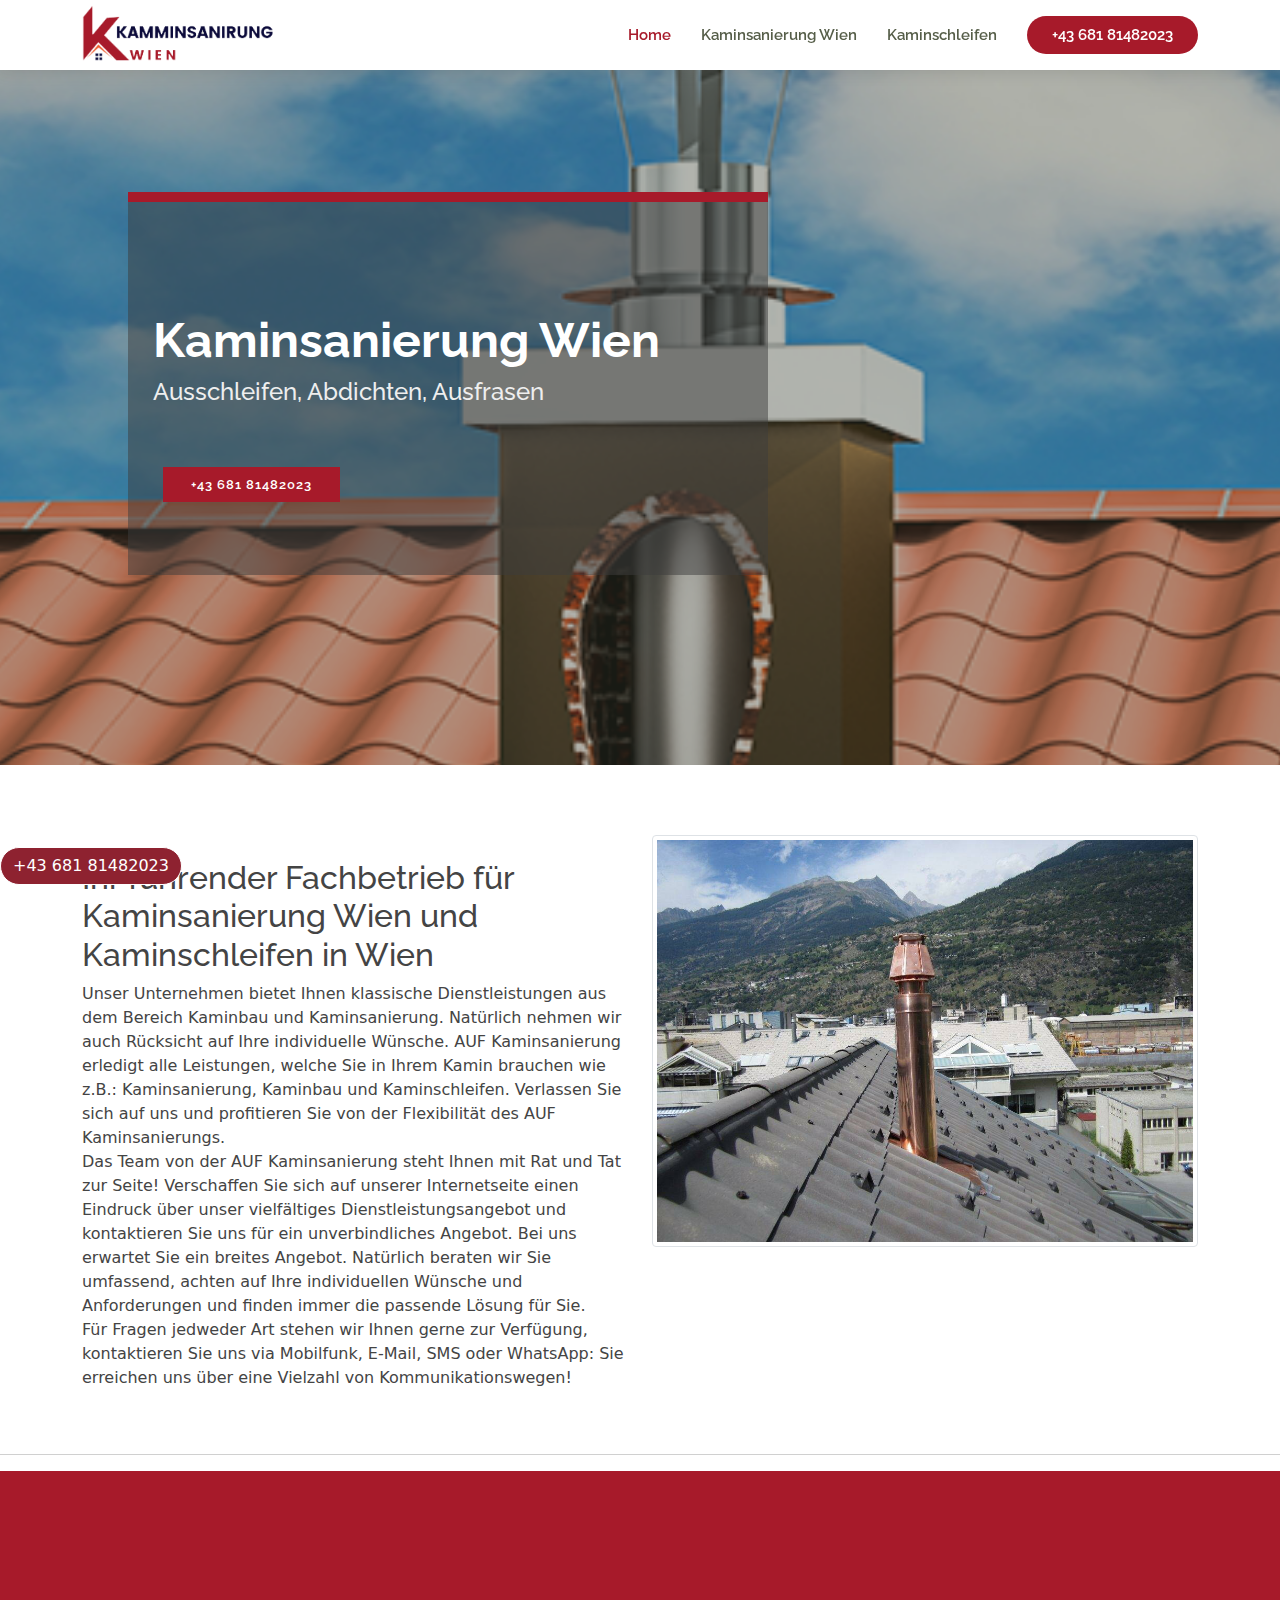
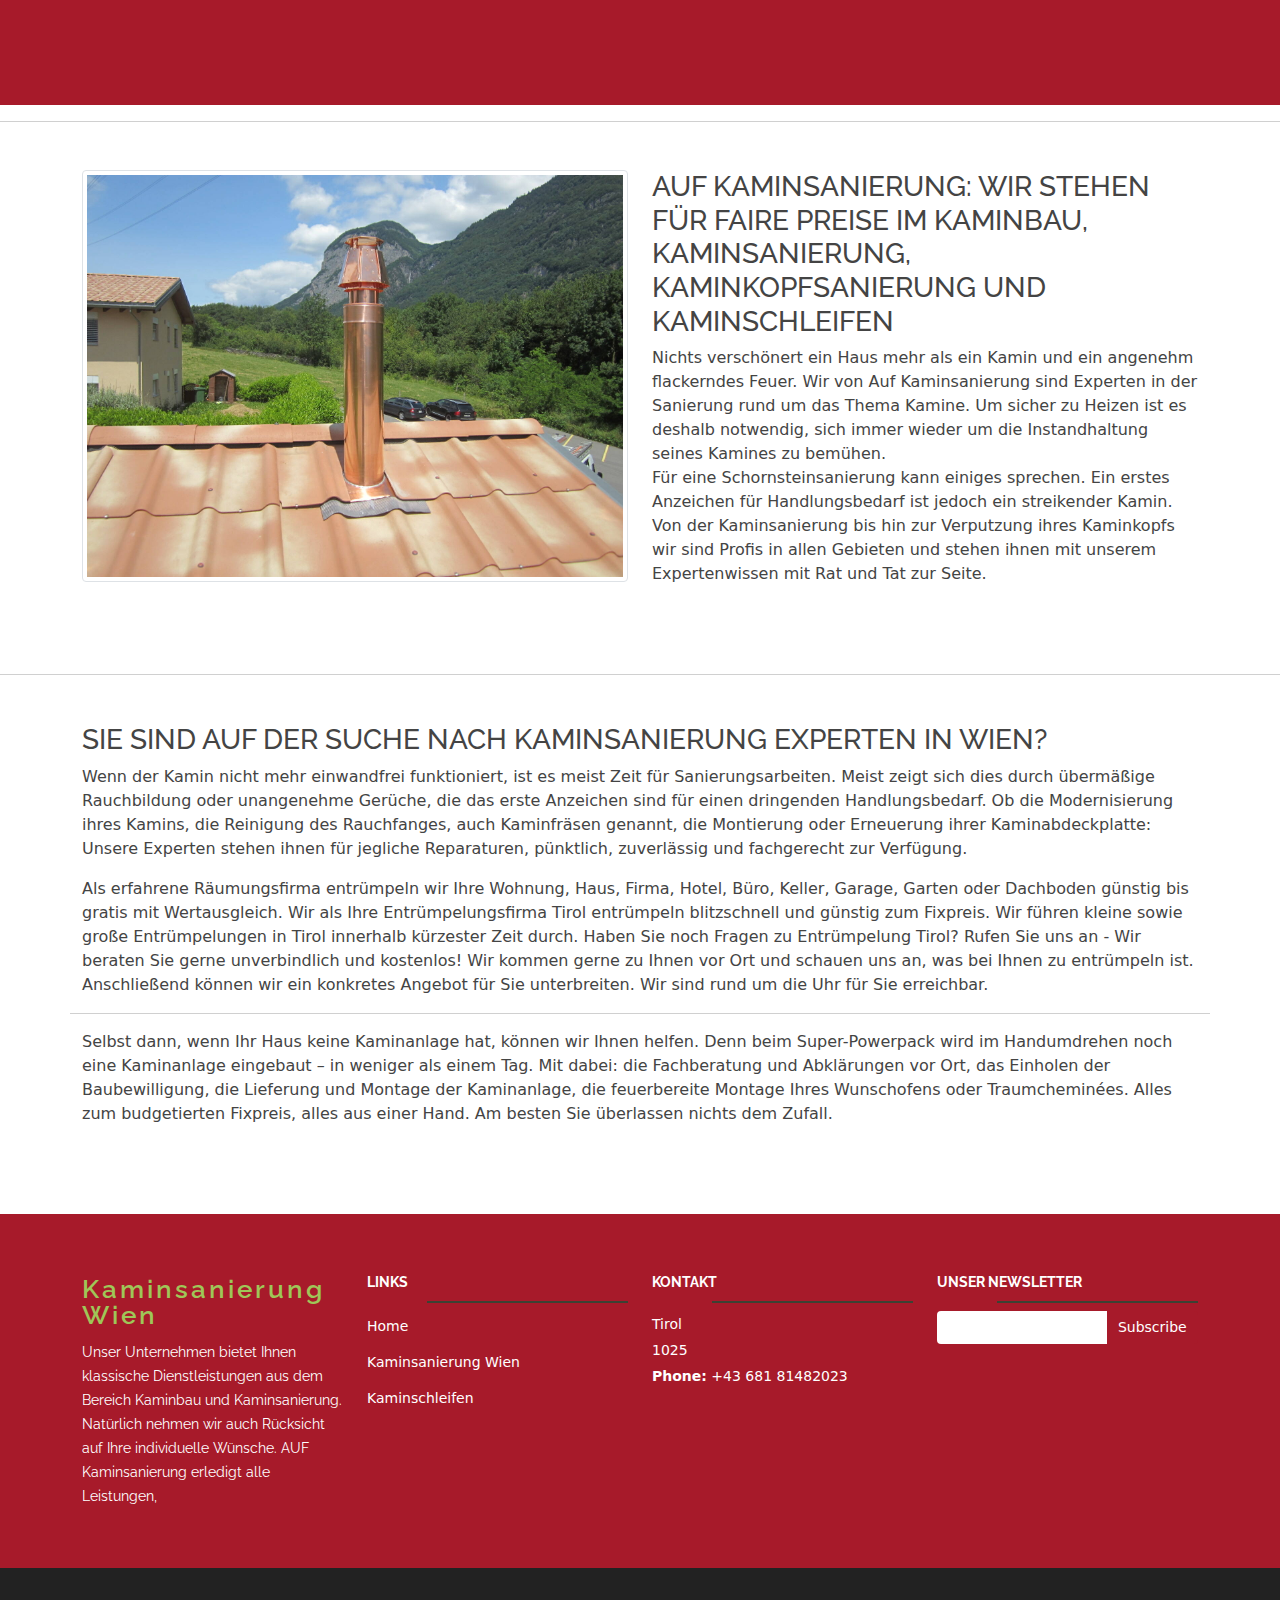
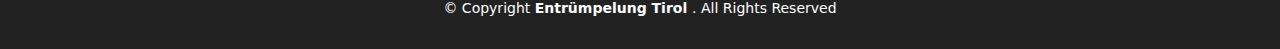
<file: index.html>
<!DOCTYPE html>
<html lang="en">

<head>
  <meta charset="utf-8">
  <meta content="width=device-width, initial-scale=1.0" name="viewport">

  <title>Kaminsanierung Wien</title>
  <meta name="description" content="Bei der Errichtung oder dem Erwerb von Immobilien sind Sie mit Agenda Bau bestens beraten:">

  <meta content="" name="description">
  <meta content="" name="keywords">

  <!-- Favicons -->
  <link href="assets/img/favicon.png" rel="icon">
  <link href="assets/img/apple-touch-icon.png" rel="apple-touch-icon">

  <!-- Google Fonts -->
  <link href="https://fonts.googleapis.com/css?family=Open+Sans:300,300i,400,400i,600,600i,700,700i|Raleway:300,300i,400,400i,500,500i,600,600i,700,700i|Poppins:300,300i,400,400i,500,500i,600,600i,700,700i" rel="stylesheet">

  <link href="assets/vendor/aos/aos.css" rel="stylesheet">
  <link href="assets/vendor/bootstrap/css/bootstrap.min.css" rel="stylesheet">
  <link href="assets/vendor/bootstrap-icons/bootstrap-icons.css" rel="stylesheet">
  <link href="assets/vendor/boxicons/css/boxicons.min.css" rel="stylesheet">
  <link href="assets/vendor/glightbox/css/glightbox.min.css" rel="stylesheet">
  <link href="assets/vendor/swiper/swiper-bundle.min.css" rel="stylesheet">

  <link href="assets/css/style.css" rel="stylesheet">
</head>
<body>

  <!-- ======= Header ======= -->
  <header id="header" class="fixed-top d-flex align-items-center">
    <div class="container d-flex align-items-center justify-content-between">

      <div class="logo">

        <a href="index.html"><img src="assets/img/logo.png" alt="" class="img-fluid"></a>
      </div>

      <nav id="navbar" class="navbar">
        <ul>
          <li><a class="active" href="index.html">Home</a></li>
          <li><a href="Kaminsanierung.html">Kaminsanierung Wien</a></li>
          <li><a href="Kaminschleifen.html">Kaminschleifen</a></li>
    
          <li> <a href="tel:+4368181482023" class="getstarted scrollto">+43 681 81482023</a></li>
         

        </ul>
        <i class="bi bi-list mobile-nav-toggle"></i>
      </nav><!-- .navbar -->

    </div>
  </header><!-- End Header -->

  <!-- ======= Hero Section ======= -->
  <section id="hero">
    <div class="hero-container">
      <h1 class="mt-5">Kaminsanierung Wien</h1>
      <h2>
        Ausschleifen, Abdichten, Ausfrasen
      </h2>
      <a href="tel:+4368181482023" class="btn-get-started scrollto">+43 681 81482023</a>
    </div>
  </section><!-- End Hero -->

  <main id="main">
    <div class="container my-5">
      <div class="row">
        <div class="col-lg-6 col-sm-12">
          <h2 class=" mt-4">
            Ihr führender Fachbetrieb für Kaminsanierung Wien und Kaminschleifen in Wien
          </h2>
          <p>
            Unser Unternehmen bietet Ihnen klassische Dienstleistungen aus dem Bereich Kaminbau und Kaminsanierung. Natürlich nehmen wir auch Rücksicht auf Ihre individuelle Wünsche. AUF Kaminsanierung erledigt alle Leistungen, welche Sie in Ihrem Kamin brauchen wie z.B.: Kaminsanierung, Kaminbau und Kaminschleifen. Verlassen Sie sich auf uns und profitieren Sie von der Flexibilität des AUF Kaminsanierungs.
             <br>
            Das Team von der AUF Kaminsanierung steht Ihnen mit Rat und Tat zur Seite! Verschaffen Sie sich auf unserer Internetseite einen Eindruck über unser vielfältiges Dienstleistungsangebot und kontaktieren Sie uns für ein unverbindliches Angebot. Bei uns erwartet Sie ein breites Angebot. Natürlich beraten wir Sie umfassend, achten auf Ihre individuellen Wünsche und Anforderungen und finden immer die passende Lösung für Sie.
            <br>
            Für Fragen jedweder Art stehen wir Ihnen gerne zur Verfügung, kontaktieren Sie uns via Mobilfunk, E-Mail, SMS oder WhatsApp: Sie erreichen uns über eine Vielzahl von Kommunikationswegen!
          </p>
        </div>
        <div class="col-lg-6 col-sm-12">
          <img class="img-thumbnail" src="./assets/img/kamin_ueber_dach__147_-2560-1.33.jpg" alt="">
        </div>
      </div>
    </div>
    <hr>
        
    <!-- ======= Cta Section ======= -->
    <section id="cta" class="cta">
      <div class="container" data-aos="fade-in">

        <div class="text-center">
          <h3>KONTAKT</h3>
          <p>
            NEHMEN SIE MIT UNS KONTAKT AUF!
          </p>
          <a class="cta-btn" href="tel:+4368181482023">Jetzt anrufen</a>
        </div>

      </div>
    </section><!-- End Cta Section -->
    <hr>
    <div class="container my-5">
      <div class="row">
        <div class="col-lg-6 col-sm-12">
          <img class="img-thumbnail" src="./assets/img/kamin_ueber_dach__182_-2560-1.33.jpg" alt="">
        </div>
        <div class="col-lg-6 col-sm-12">
       <h3>
        AUF KAMINSANIERUNG: WIR STEHEN FÜR FAIRE PREISE IM KAMINBAU, KAMINSANIERUNG, KAMINKOPFSANIERUNG UND KAMINSCHLEIFEN
       </h3>
          <p>
            Nichts verschönert ein Haus mehr als ein Kamin und ein angenehm flackerndes Feuer. Wir von Auf Kaminsanierung sind Experten in der Sanierung rund um das Thema Kamine. Um sicher zu Heizen ist es deshalb notwendig, sich immer wieder um die Instandhaltung seines Kamines zu bemühen.
               <br>
            Für eine Schornsteinsanierung kann einiges sprechen. Ein erstes Anzeichen für Handlungsbedarf ist jedoch ein streikender Kamin. Von der Kaminsanierung bis hin zur Verputzung ihres Kaminkopfs wir sind Profis in allen Gebieten und stehen ihnen mit unserem Expertenwissen mit Rat und Tat zur Seite.
          </p>
          <br>
        </div>
      
      </div>
    </div>
    <hr>
   <div class="container mt-5">
     <div class="row">
       <div class="col">
           <h3>
            SIE SIND AUF DER SUCHE NACH KAMINSANIERUNG EXPERTEN IN WIEN?
           </h3>
           <p>
            Wenn der Kamin nicht mehr einwandfrei funktioniert, ist es meist Zeit für Sanierungsarbeiten. Meist zeigt sich dies durch übermäßige Rauchbildung oder unangenehme Gerüche, die das erste Anzeichen sind für einen dringenden Handlungsbedarf. Ob die Modernisierung ihres Kamins, die Reinigung des Rauchfanges, auch Kaminfräsen genannt, die Montierung oder Erneuerung ihrer Kaminabdeckplatte: Unsere Experten stehen ihnen für jegliche Reparaturen, pünktlich, zuverlässig und fachgerecht zur Verfügung.
           </p>
           <p>
            Als erfahrene Räumungsfirma entrümpeln wir Ihre Wohnung, Haus, Firma, Hotel, Büro, Keller, Garage, Garten oder Dachboden günstig bis gratis mit Wertausgleich. Wir als Ihre Entrümpelungsfirma Tirol entrümpeln blitzschnell und günstig zum Fixpreis. Wir führen kleine sowie große Entrümpelungen in Tirol innerhalb kürzester Zeit durch. Haben Sie noch Fragen zu Entrümpelung Tirol? Rufen Sie uns an - Wir beraten Sie gerne unverbindlich und kostenlos! Wir kommen gerne zu Ihnen vor Ort und schauen uns an, was bei Ihnen zu entrümpeln ist. Anschließend können wir ein konkretes Angebot für Sie unterbreiten. Wir sind rund um die Uhr für Sie erreichbar.
           </p>
       </div>
       <hr>
     <div class="row">
       <div class="col">
           <p>
            Selbst dann, wenn Ihr Haus keine Kaminanlage hat, können wir Ihnen helfen. Denn beim Super-Powerpack wird im Handumdrehen noch eine Kaminanlage eingebaut – in weniger als einem Tag. Mit dabei: die Fachberatung und Abklärungen vor Ort, das Einholen der Baubewilligung, die Lieferung und Montage der Kaminanlage, die feuerbereite Montage Ihres Wunschofens oder Traumcheminées. Alles zum budgetierten Fixpreis, alles aus einer Hand. Am besten Sie überlassen nichts dem Zufall.
           </p>
          <br>
          <br>
          <br>

       </div>
     </div>
   </div>




  </main><!-- End #main -->

  <a class="btn btn-call" href="tel:+4368181482023">+43 681 81482023</a>
  <!-- ======= Footer ======= -->
  <footer id="footer">
    <div class="footer-top">
      <div class="container">
        <div class="row">

          <div class="col-lg-3 col-md-6 footer-info">
            <h3>Kaminsanierung Wien</h3>
            <p>Unser Unternehmen bietet Ihnen klassische Dienstleistungen aus dem Bereich Kaminbau und Kaminsanierung. Natürlich nehmen wir auch Rücksicht auf Ihre individuelle Wünsche. AUF Kaminsanierung erledigt alle Leistungen,</p>
          </div>

          <div class="col-lg-3 col-md-6 footer-links">
            <h4>Links</h4>
            <ul>
              <li><a class="active" href="index.html">Home</a></li>
              <li><a href="Kaminsanierung.html">Kaminsanierung Wien</a></li>
              <li><a href="Kaminschleifen.html">Kaminschleifen</a></li>
            </ul>
          </div>

          <div class="col-lg-3 col-md-6 footer-contact">
            <h4>Kontakt</h4>
            <p>
              Tirol <br>
              1025<br>
              <strong>Phone:</strong> +43 681 81482023<br>
            </p>
          </div>

          <div class="col-lg-3 col-md-6 footer-newsletter">
            <h4>Unser Newsletter</h4>
            <form action="" method="post">
              <input type="email" name="email"><input type="submit" value="Subscribe">
            </form>
          </div>

        </div>
      </div>
    </div>

    <div class="container">
      <div class="copyright">
        &copy; Copyright <strong><span>Entrümpelung Tirol

        </span></strong>. All Rights Reserved
      </div>
    </div>
  </footer><!-- End Footer -->

  <a href="#" class="back-to-top d-flex align-items-center justify-content-center"><i class="bi bi-arrow-up-short"></i></a>

  <!-- Vendor JS Files -->
  <script src="assets/vendor/purecounter/purecounter.js"></script>
  <script src="assets/vendor/aos/aos.js"></script>
  <script src="assets/vendor/bootstrap/js/bootstrap.bundle.min.js"></script>
  <script src="assets/vendor/glightbox/js/glightbox.min.js"></script>
  <script src="assets/vendor/isotope-layout/isotope.pkgd.min.js"></script>
  <script src="assets/vendor/swiper/swiper-bundle.min.js"></script>
  <script src="assets/vendor/waypoints/noframework.waypoints.js"></script>
  <script src="assets/vendor/php-email-form/validate.js"></script>

  <!-- Template Main JS File -->
  <script src="assets/js/main.js"></script>

</body>

</html>
</file>
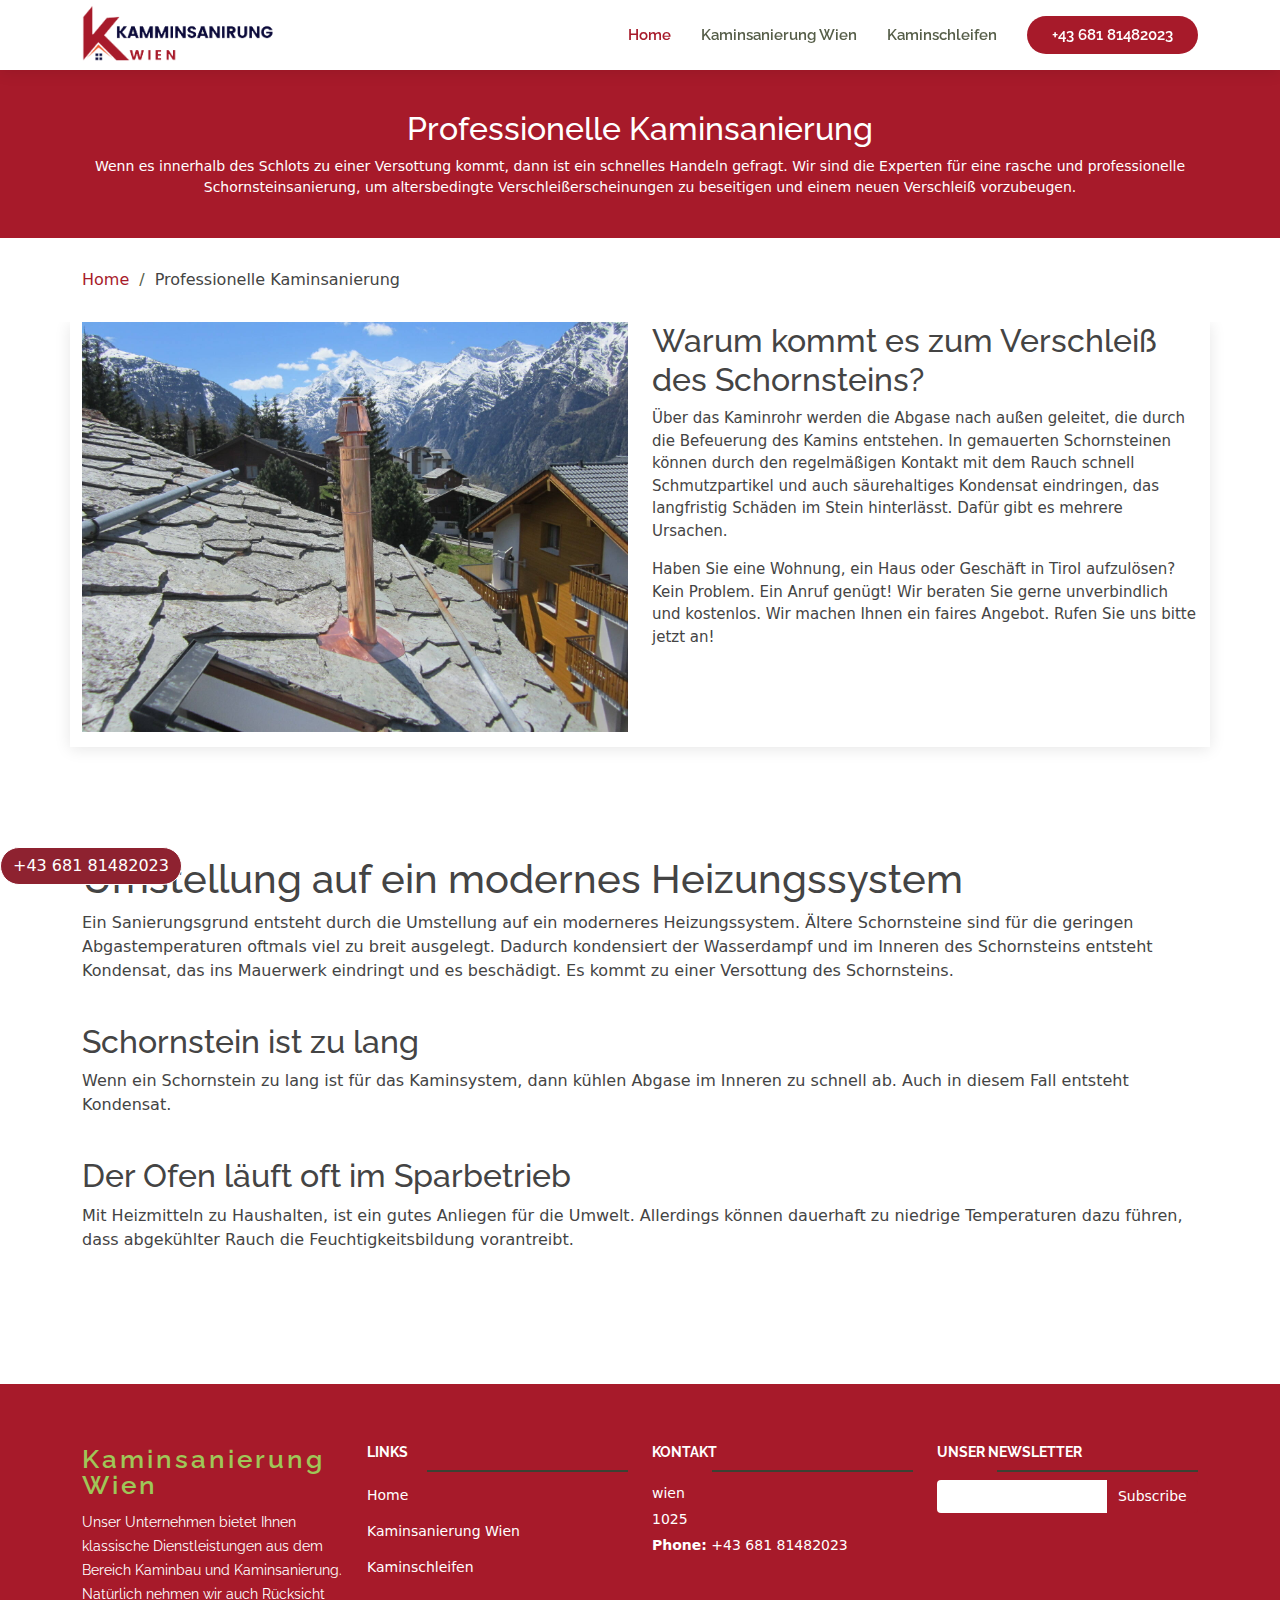
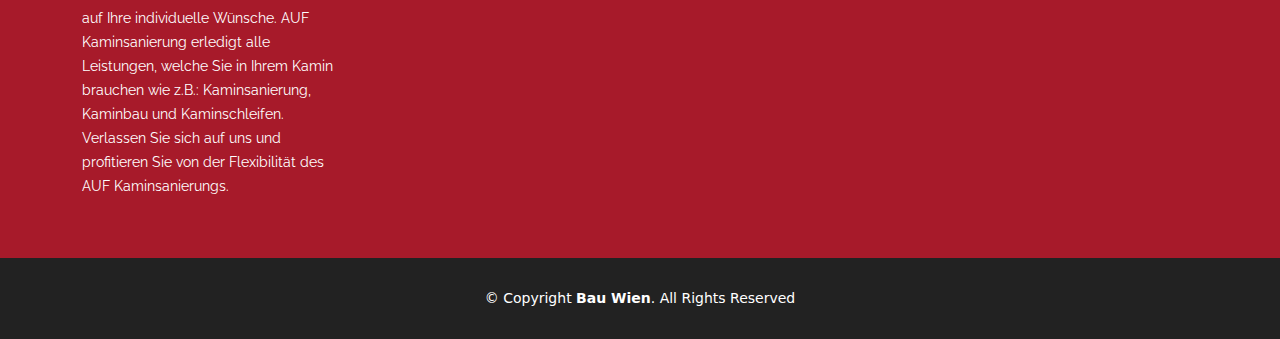
<file: Kaminsanierung.html>
<!DOCTYPE html>
<html lang="en">

<head>
  <meta charset="utf-8">
  <meta content="width=device-width, initial-scale=1.0" name="viewport">

  <title>Professionelle Kaminsanierung  </title>
  <meta content="Unser Unternehmen bietet Ihnen klassische Dienstleistungen aus dem Bereich Kaminbau und Kaminsanierung. Natürlich nehmen wir auch Rücksicht auf Ihre individuelle Wünsche. AUF Kaminsanierung erledigt alle Leistungen, welche Sie in Ihrem Kamin" name="description">
  <meta content="" name="keywords">

  <!-- Favicons -->
  <link href="assets/img/favicon.png" rel="icon">
  <link href="assets/img/apple-touch-icon.png" rel="apple-touch-icon">

  <!-- Google Fonts -->
  <link href="https://fonts.googleapis.com/css?family=Open+Sans:300,300i,400,400i,600,600i,700,700i|Raleway:300,300i,400,400i,500,500i,600,600i,700,700i|Poppins:300,300i,400,400i,500,500i,600,600i,700,700i" rel="stylesheet">

  <!-- Vendor CSS Files -->
  <link href="assets/vendor/aos/aos.css" rel="stylesheet">
  <link href="assets/vendor/bootstrap/css/bootstrap.min.css" rel="stylesheet">
  <link href="assets/vendor/bootstrap-icons/bootstrap-icons.css" rel="stylesheet">
  <link href="assets/vendor/boxicons/css/boxicons.min.css" rel="stylesheet">
  <link href="assets/vendor/glightbox/css/glightbox.min.css" rel="stylesheet">
  <link href="assets/vendor/swiper/swiper-bundle.min.css" rel="stylesheet">

  <!-- Template Main CSS File -->
  <link href="assets/css/style.css" rel="stylesheet">

</head>

<body>

  <!-- ======= Header ======= -->
  <header id="header" class="fixed-top d-flex align-items-center">
    <div class="container d-flex align-items-center justify-content-between">

      <div class="logo">

        <a href="index.html"><img src="assets/img/logo.png" alt="" class="img-fluid"></a>
      </div>

      <nav id="navbar" class="navbar">
        <ul>
          <li><a class="active" href="index.html">Home</a></li>
          <li><a href="Kaminsanierung.html">Kaminsanierung Wien</a></li>
          <li><a href="Kaminschleifen.html">Kaminschleifen</a></li>
    
          <li> <a href="tel:+4368181482023" class="getstarted scrollto">+43 681 81482023</a></li>
         

        </ul>
        <i class="bi bi-list mobile-nav-toggle"></i>
      </nav><!-- .navbar -->

    </div>
  </header><!-- End Header -->

  <main id="main">

    <!-- ======= Breadcrumbs ======= -->
    <section id="breadcrumbs" class="breadcrumbs">
      <div class="breadcrumb-hero">
        <div class="container">
          <div class="breadcrumb-hero">
            <h2>Professionelle Kaminsanierung</h2>
            <p>
              Wenn es innerhalb des Schlots zu einer Versottung kommt, dann ist ein schnelles Handeln gefragt. Wir sind die Experten für eine rasche und professionelle Schornsteinsanierung, um altersbedingte Verschleißerscheinungen zu beseitigen und einem neuen Verschleiß vorzubeugen.
            </p>
          </div>
        </div>
      </div>
      <div class="container">
        <ol>
          <li><a href="index.html">Home</a></li>
          <li>Professionelle Kaminsanierung</li>
        </ol>
      </div>
    </section><!-- End Breadcrumbs -->

    <!-- ======= About Section ======= -->
    <section id="about" class="about">
     <div class="container">

        <div class="row">

          <div class="col-lg-6 video-box align-self-baseline position-relative">
            <img src="assets/img/kamin_ueber_dach__184_-2560-1.33.jpg" class="img-fluid" alt="">
            <!-- <a href="https://www.youtube.com/watch?v=jDDaplaOz7Q" class="glightbox play-btn mb-4"></a> -->
          </div>

          <div class="col-lg-6 pt-3 pt-lg-0 content">
            <h2>
              Warum kommt es zum Verschleiß des Schornsteins?
            </h2>
            <p>
              Über das Kaminrohr werden die Abgase nach außen geleitet, die durch die Befeuerung des Kamins entstehen. In gemauerten Schornsteinen können durch den regelmäßigen Kontakt mit dem Rauch schnell Schmutzpartikel und auch säurehaltiges Kondensat eindringen, das langfristig Schäden im Stein hinterlässt. Dafür gibt es mehrere Ursachen.

            </p>
            <p>
              Haben Sie eine Wohnung, ein Haus oder Geschäft in Tirol aufzulösen? Kein Problem. Ein Anruf genügt! Wir beraten Sie gerne unverbindlich und kostenlos. Wir machen Ihnen ein faires Angebot. Rufen Sie uns bitte jetzt an!
            </p>
          </div>

        </div>

      </div>
    </section><!-- End About Section -->

    <!-- ======= Work Process Section ======= -->
    <section id="work-process" class="work-process">
      <div class="container">

        <div class="row content">
          <div class="col-md-12 pt-4" >
            <br>
            <h1>
              Umstellung auf ein modernes Heizungssystem
            </h1>
            <p class="">
              Ein Sanierungsgrund entsteht durch die Umstellung auf ein moderneres Heizungssystem. Ältere Schornsteine sind für die geringen Abgastemperaturen oftmals viel zu breit ausgelegt. Dadurch kondensiert der Wasserdampf und im Inneren des Schornsteins entsteht Kondensat, das ins Mauerwerk eindringt und es beschädigt. Es kommt zu einer Versottung des Schornsteins.
            </p>
            <br>

            <h2>Schornstein ist zu lang</h2>
            <p>
              Wenn ein Schornstein zu lang ist für das Kaminsystem, dann kühlen Abgase im Inneren zu schnell ab. Auch in diesem Fall entsteht Kondensat.

            </p>
            <br>
            <h2>
              Der Ofen läuft oft im Sparbetrieb

            </h2>
            <p>
              Mit Heizmitteln zu Haushalten, ist ein gutes Anliegen für die Umwelt. Allerdings können dauerhaft zu niedrige Temperaturen dazu führen, dass abgekühlter Rauch die Feuchtigkeitsbildung vorantreibt.
            </p>
          </div>
        </div>
<br>
<br>
<br>

      </div>
    </section><!-- End Work Process Section -->

  </main><!-- End #main -->

  <!-- ======= Footer ======= -->
  <footer id="footer">
    <div class="footer-top">
      <div class="container">
        <div class="row">

          <div class="col-lg-3 col-md-6 footer-info">
            <h3>Kaminsanierung Wien</h3>
            <p>Unser Unternehmen bietet Ihnen klassische Dienstleistungen aus dem Bereich Kaminbau und Kaminsanierung. Natürlich nehmen wir auch Rücksicht auf Ihre individuelle Wünsche. AUF Kaminsanierung erledigt alle Leistungen, welche Sie in Ihrem Kamin brauchen wie z.B.: Kaminsanierung, Kaminbau und Kaminschleifen. Verlassen Sie sich auf uns und profitieren Sie von der Flexibilität des AUF Kaminsanierungs.</p>
          </div>

          <div class="col-lg-3 col-md-6 footer-links">
            <h4>Links</h4>
            <ul>
              <li><a class="active" href="index.html">Home</a></li>
              <li><a href="Kaminsanierung.html">Kaminsanierung Wien</a></li>
              <li><a href="Kaminschleifen.html">Kaminschleifen</a></li>
            </ul>
          </div>

          <div class="col-lg-3 col-md-6 footer-contact">
            <h4>Kontakt</h4>
            <p>
              wien <br>
              1025<br>
              <strong>Phone:</strong> +43 681 81482023<br>
            </p>
          </div>

          <div class="col-lg-3 col-md-6 footer-newsletter">
            <h4>Unser Newsletter</h4>
            <form action="" method="post">
              <input type="email" name="email"><input type="submit" value="Subscribe">
            </form>
          </div>

        </div>
      </div>
    </div>
    <a class="btn btn-call" href="tel:+4368181482023">+43 681 81482023</a>

    <div class="container">
      <div class="copyright">
        &copy; Copyright <strong><span>Bau Wien</span></strong>. All Rights Reserved
      </div>
    </div>
  </footer><!-- End Footer -->

  <a href="#" class="back-to-top d-flex align-items-center justify-content-center"><i class="bi bi-arrow-up-short"></i></a>

  <!-- Vendor JS Files -->
  <script src="assets/vendor/purecounter/purecounter.js"></script>
  <script src="assets/vendor/aos/aos.js"></script>
  <script src="assets/vendor/bootstrap/js/bootstrap.bundle.min.js"></script>
  <script src="assets/vendor/glightbox/js/glightbox.min.js"></script>
  <script src="assets/vendor/isotope-layout/isotope.pkgd.min.js"></script>
  <script src="assets/vendor/swiper/swiper-bundle.min.js"></script>
  <script src="assets/vendor/waypoints/noframework.waypoints.js"></script>
  <script src="assets/vendor/php-email-form/validate.js"></script>

  <!-- Template Main JS File -->
  <script src="assets/js/main.js"></script>

</body>

</html>
</file>
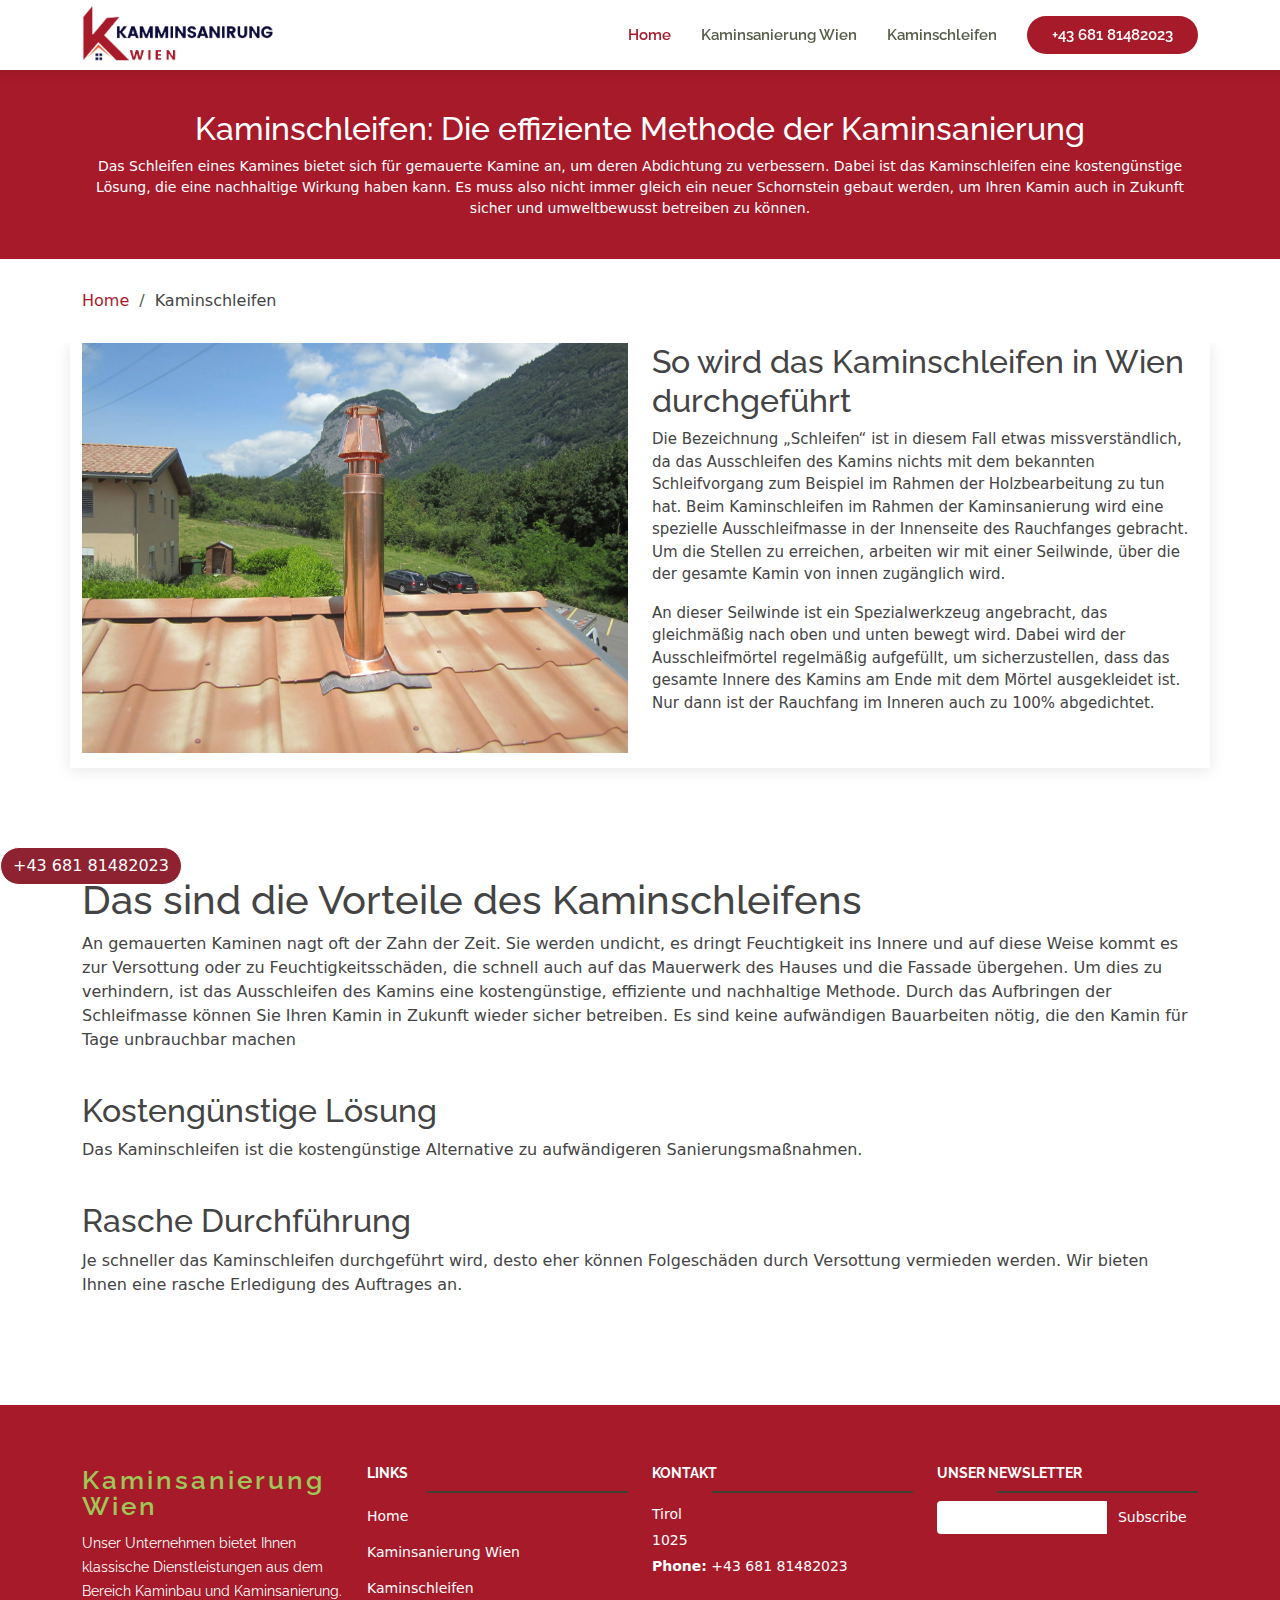
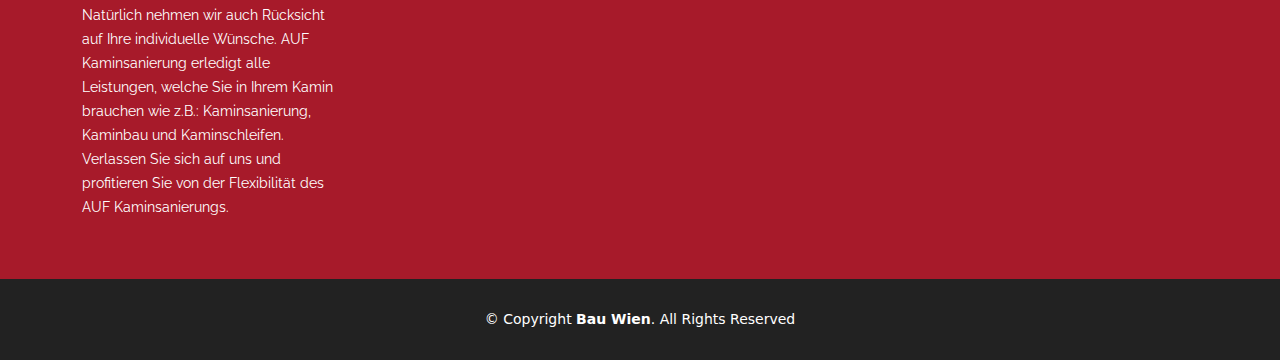
<file: Kaminschleifen.html>
<!DOCTYPE html>
<html lang="en">

<head>
  <meta charset="utf-8">
  <meta content="width=device-width, initial-scale=1.0" name="viewport">

  <title>Professionelle Kaminsanierung  </title>
  <meta content="" name="description">
  <meta content="" name="keywords">

  <!-- Favicons -->
  <link href="assets/img/favicon.png" rel="icon">
  <link href="assets/img/apple-touch-icon.png" rel="apple-touch-icon">

  <!-- Google Fonts -->
  <link href="https://fonts.googleapis.com/css?family=Open+Sans:300,300i,400,400i,600,600i,700,700i|Raleway:300,300i,400,400i,500,500i,600,600i,700,700i|Poppins:300,300i,400,400i,500,500i,600,600i,700,700i" rel="stylesheet">

  <!-- Vendor CSS Files -->
  <link href="assets/vendor/aos/aos.css" rel="stylesheet">
  <link href="assets/vendor/bootstrap/css/bootstrap.min.css" rel="stylesheet">
  <link href="assets/vendor/bootstrap-icons/bootstrap-icons.css" rel="stylesheet">
  <link href="assets/vendor/boxicons/css/boxicons.min.css" rel="stylesheet">
  <link href="assets/vendor/glightbox/css/glightbox.min.css" rel="stylesheet">
  <link href="assets/vendor/swiper/swiper-bundle.min.css" rel="stylesheet">

  <!-- Template Main CSS File -->
  <link href="assets/css/style.css" rel="stylesheet">

</head>

<body>

  <!-- ======= Header ======= -->
  <header id="header" class="fixed-top d-flex align-items-center">
    <div class="container d-flex align-items-center justify-content-between">

      <div class="logo">

        <a href="index.html"><img src="assets/img/logo.png" alt="" class="img-fluid"></a>
      </div>

      <nav id="navbar" class="navbar">
        <ul>
          <li><a class="active" href="index.html">Home</a></li>
          <li><a href="Kaminsanierung.html">Kaminsanierung Wien</a></li>
          <li><a href="Kaminschleifen.html">Kaminschleifen</a></li>
    
          <li> <a href="tel:+4368181482023" class="getstarted scrollto">+43 681 81482023</a></li>
         

        </ul>
        <i class="bi bi-list mobile-nav-toggle"></i>
      </nav><!-- .navbar -->

    </div>
  </header><!-- End Header -->

  <main id="main">

    <!-- ======= Breadcrumbs ======= -->
    <section id="breadcrumbs" class="breadcrumbs">
      <div class="breadcrumb-hero">
        <div class="container">
          <div class="breadcrumb-hero">
            <h2>Kaminschleifen: Die effiziente Methode der Kaminsanierung</h2>
            <p>
              Das Schleifen eines Kamines bietet sich für gemauerte Kamine an, um deren Abdichtung zu verbessern. Dabei ist das Kaminschleifen eine kostengünstige Lösung, die eine nachhaltige Wirkung haben kann. Es muss also nicht immer gleich ein neuer Schornstein gebaut werden, um Ihren Kamin auch in Zukunft sicher und umweltbewusst betreiben zu können.
            </p>
          </div>
        </div>
      </div>
      <div class="container">
        <ol>
          <li><a href="index.html">Home</a></li>
          <li>Kaminschleifen</li>
        </ol>
      </div>
    </section><!-- End Breadcrumbs -->

    <!-- ======= About Section ======= -->
    <section id="about" class="about">
     <div class="container">

        <div class="row">

          <div class="col-lg-6 video-box align-self-baseline position-relative">
            <img src="assets/img/kamin_ueber_dach__182_-2560-1.33.jpg" class="img-fluid" alt="">
            <!-- <a href="https://www.youtube.com/watch?v=jDDaplaOz7Q" class="glightbox play-btn mb-4"></a> -->
          </div>

          <div class="col-lg-6 pt-3 pt-lg-0 content">
            <h2>
              So wird das Kaminschleifen in Wien durchgeführt
          </h2>
            <p>
              Die Bezeichnung „Schleifen“ ist in diesem Fall etwas missverständlich, da das Ausschleifen des Kamins nichts mit dem bekannten Schleifvorgang zum Beispiel im Rahmen der Holzbearbeitung zu tun hat. Beim Kaminschleifen im Rahmen der Kaminsanierung wird eine spezielle Ausschleifmasse in der Innenseite des Rauchfanges gebracht. Um die Stellen zu erreichen, arbeiten wir mit einer Seilwinde, über die der gesamte Kamin von innen zugänglich wird.

            </p>
            <p>
              An dieser Seilwinde ist ein Spezialwerkzeug angebracht, das gleichmäßig nach oben und unten bewegt wird. Dabei wird der Ausschleifmörtel regelmäßig aufgefüllt, um sicherzustellen, dass das gesamte Innere des Kamins am Ende mit dem Mörtel ausgekleidet ist. Nur dann ist der Rauchfang im Inneren auch zu 100% abgedichtet.
            </p>
          </div>

        </div>

      </div>
    </section><!-- End About Section -->

    <!-- ======= Work Process Section ======= -->
    <section id="work-process" class="work-process">
      <div class="container">

        <div class="row content">
          <div class="col-md-12 pt-4" >
            <br>
            <h1>
              Das sind die Vorteile des Kaminschleifens
            </h1>
            <p class="">
              An gemauerten Kaminen nagt oft der Zahn der Zeit. Sie werden undicht, es dringt Feuchtigkeit ins Innere und auf diese Weise kommt es zur Versottung oder zu Feuchtigkeitsschäden, die schnell auch auf das Mauerwerk des Hauses und die Fassade übergehen. Um dies zu verhindern, ist das Ausschleifen des Kamins eine kostengünstige, effiziente und nachhaltige Methode. Durch das Aufbringen der Schleifmasse können Sie Ihren Kamin in Zukunft wieder sicher betreiben. Es sind keine aufwändigen Bauarbeiten nötig, die den Kamin für Tage unbrauchbar machen
            </p>
            <br>

            <h2>Kostengünstige Lösung</h2>
            <p>
              Das Kaminschleifen ist die kostengünstige Alternative zu aufwändigeren Sanierungsmaßnahmen.
            </p>
            <br>
            <h2>
              Rasche Durchführung
            </h2>
            <p>
              Je schneller das Kaminschleifen durchgeführt wird, desto eher können Folgeschäden durch Versottung vermieden werden. Wir bieten Ihnen eine rasche Erledigung des Auftrages an.
            </p>
          </div>
        </div>
<br>
<br>

      </div>
    </section><!-- End Work Process Section -->

  </main><!-- End #main -->

  <!-- ======= Footer ======= -->
  <footer id="footer">
    <div class="footer-top">
      <div class="container">
        <div class="row">

          <div class="col-lg-3 col-md-6 footer-info">
            <h3>Kaminsanierung Wien</h3>
            <p>Unser Unternehmen bietet Ihnen klassische Dienstleistungen aus dem Bereich Kaminbau und Kaminsanierung. Natürlich nehmen wir auch Rücksicht auf Ihre individuelle Wünsche. AUF Kaminsanierung erledigt alle Leistungen, welche Sie in Ihrem Kamin brauchen wie z.B.: Kaminsanierung, Kaminbau und Kaminschleifen. Verlassen Sie sich auf uns und profitieren Sie von der Flexibilität des AUF Kaminsanierungs.</p>
          </div>

          <div class="col-lg-3 col-md-6 footer-links">
            <h4>Links</h4>
            <ul>
              <li><a class="active" href="index.html">Home</a></li>
              <li><a href="Kaminsanierung.html">Kaminsanierung Wien</a></li>
              <li><a href="Kaminschleifen.html">Kaminschleifen</a></li>
            </ul>
          </div>

          <div class="col-lg-3 col-md-6 footer-contact">
            <h4>Kontakt</h4>
            <p>
              Tirol <br>
              1025<br>
              <strong>Phone:</strong> +43 681 81482023<br>
            </p>
          </div>

          <div class="col-lg-3 col-md-6 footer-newsletter">
            <h4>Unser Newsletter</h4>
            <form action="" method="post">
              <input type="email" name="email"><input type="submit" value="Subscribe">
            </form>
          </div>

        </div>
      </div>
    </div>
    <a class="btn btn-call" href="tel:+4368181482023">+43 681 81482023</a>

    <div class="container">
      <div class="copyright">
        &copy; Copyright <strong><span>Bau Wien</span></strong>. All Rights Reserved
      </div>
    </div>
  </footer><!-- End Footer -->

  <a href="#" class="back-to-top d-flex align-items-center justify-content-center"><i class="bi bi-arrow-up-short"></i></a>

  <!-- Vendor JS Files -->
  <script src="assets/vendor/purecounter/purecounter.js"></script>
  <script src="assets/vendor/aos/aos.js"></script>
  <script src="assets/vendor/bootstrap/js/bootstrap.bundle.min.js"></script>
  <script src="assets/vendor/glightbox/js/glightbox.min.js"></script>
  <script src="assets/vendor/isotope-layout/isotope.pkgd.min.js"></script>
  <script src="assets/vendor/swiper/swiper-bundle.min.js"></script>
  <script src="assets/vendor/waypoints/noframework.waypoints.js"></script>
  <script src="assets/vendor/php-email-form/validate.js"></script>

  <!-- Template Main JS File -->
  <script src="assets/js/main.js"></script>

</body>

</html>
</file>
<file: assets/css/style.css>
/*--------------------------------------------------------------
# General
--------------------------------------------------------------*/
body {
  color: #444444;
}

a {
  color: #A71A2A;
  text-decoration: none;
}

a:hover {
  color: #aacd6b;
  text-decoration: none;
}

h1, h2, h3, h4, h5, h6 {
  font-family: "Raleway", sans-serif;
}

#main {
  margin-top: 70px;
  z-index: 3;
  position: relative;
}

/*--------------------------------------------------------------
# Back to top button
--------------------------------------------------------------*/
.back-to-top {
  position: fixed;
  visibility: hidden;
  opacity: 0;
  right: 15px;
  bottom: 15px;
  z-index: 996;
  background: #A71A2A;
  width: 40px;
  height: 40px;
  border-radius: 4px;
  transition: all 0.4s;
}
.back-to-top i {
  font-size: 28px;
  color: #fff;
  line-height: 0;
}
.back-to-top:hover {
  background: #a6ca63;
  color: #fff;
}
.back-to-top.active {
  visibility: visible;
  opacity: 1;
}

/*--------------------------------------------------------------
# Disable AOS delay on mobile
--------------------------------------------------------------*/
@media screen and (max-width: 768px) {
  [data-aos-delay] {
    transition-delay: 0 !important;
  }
}
/*--------------------------------------------------------------
# Header
--------------------------------------------------------------*/
#header {
  height: 70px;
  z-index: 997;
  transition: all 0.5s ease-in-out;
  background: #fff;
  box-shadow: 0px 2px 15px rgba(0, 0, 0, 0.1);
}
#header .logo h1 {
  font-size: 28px;
  margin: 0;
  line-height: 0;
  font-weight: 600;
  letter-spacing: 1px;
}
#header .logo h1 a, #header .logo h1 a:hover {
  color: #3c4133;
  text-decoration: none;
}
#header .logo img {
  padding-top: 15px;
  padding-bottom: 15px;
  margin: 0;
  max-height: 90px;
}

/*--------------------------------------------------------------
# Navigation Menu
--------------------------------------------------------------*/
/**
* Desktop Navigation 
*/
.navbar {
  padding: 0;
}
.navbar ul {
  margin: 0;
  padding: 0;
  display: flex;
  list-style: none;
  align-items: center;
}
.navbar li {
  position: relative;
}
.navbar a, .navbar a:focus {
  display: flex;
  align-items: center;
  justify-content: space-between;
  padding: 10px 0 10px 30px;
  font-family: "Raleway", sans-serif;
  font-size: 15px;
  font-weight: 600;
  color: #565e49;
  white-space: nowrap;
  transition: 0.3s;
}
.navbar a i, .navbar a:focus i {
  font-size: 12px;
  line-height: 0;
  margin-left: 5px;
}
.navbar a:hover, .navbar .active, .navbar .active:focus, .navbar li:hover > a {
  color: #A71A2A;
}
.navbar .getstarted, .navbar .getstarted:focus {
  background: #A71A2A;
  padding: 8px 25px;
  margin-left: 30px;
  border-radius: 50px;
  color: #fff;
}
.navbar .getstarted:hover, .navbar .getstarted:focus:hover {
  color: #fff;
  background: #9fc658;
}
.navbar .dropdown ul {
  display: block;
  position: absolute;
  left: 28px;
  top: calc(100% + 30px);
  margin: 0;
  padding: 10px 0;
  z-index: 99;
  opacity: 0;
  visibility: hidden;
  background: #fff;
  box-shadow: 0px 0px 30px rgba(127, 137, 161, 0.25);
  transition: 0.3s;
}
.navbar .dropdown ul li {
  min-width: 200px;
}
.navbar .dropdown ul a {
  padding: 10px 20px;
  font-size: 15px;
  text-transform: none;
}
.navbar .dropdown ul a i {
  font-size: 12px;
}
.navbar .dropdown ul a:hover, .navbar .dropdown ul .active:hover, .navbar .dropdown ul li:hover > a {
  color: #A71A2A;
}
.navbar .dropdown:hover > ul {
  opacity: 1;
  top: 100%;
  visibility: visible;
}
.navbar .dropdown .dropdown ul {
  top: 0;
  left: calc(100% - 30px);
  visibility: hidden;
}
.navbar .dropdown .dropdown:hover > ul {
  opacity: 1;
  top: 0;
  left: 100%;
  visibility: visible;
}
@media (max-width: 1366px) {
  .navbar .dropdown .dropdown ul {
    left: -90%;
  }
  .navbar .dropdown .dropdown:hover > ul {
    left: -100%;
  }
}

/**
* Mobile Navigation 
*/
.mobile-nav-toggle {
  color: #3c4133;
  font-size: 28px;
  cursor: pointer;
  display: none;
  line-height: 0;
  transition: 0.5s;
}
.mobile-nav-toggle.bi-x {
  color: #fff;
}

@media (max-width: 991px) {
  .mobile-nav-toggle {
    display: block;
  }

  .navbar ul {
    display: none;
  }
}
.navbar-mobile {
  position: fixed;
  overflow: hidden;
  top: 0;
  right: 0;
  left: 0;
  bottom: 0;
  background: rgba(34, 36, 29, 0.9);
  transition: 0.3s;
  z-index: 999;
}
.navbar-mobile .mobile-nav-toggle {
  position: absolute;
  top: 15px;
  right: 15px;
}
.navbar-mobile ul {
  display: block;
  position: absolute;
  top: 55px;
  right: 15px;
  bottom: 15px;
  left: 15px;
  padding: 10px 0;
  background-color: #fff;
  overflow-y: auto;
  transition: 0.3s;
}
.navbar-mobile a, .navbar-mobile a:focus {
  padding: 10px 20px;
  font-size: 15px;
  color: #3c4133;
}
.navbar-mobile a:hover, .navbar-mobile .active, .navbar-mobile li:hover > a {
  color: #A71A2A;
}
.navbar-mobile .getstarted, .navbar-mobile .getstarted:focus {
  margin: 15px;
}
.navbar-mobile .dropdown ul {
  position: static;
  display: none;
  margin: 10px 20px;
  padding: 10px 0;
  z-index: 99;
  opacity: 1;
  visibility: visible;
  background: #fff;
  box-shadow: 0px 0px 30px rgba(127, 137, 161, 0.25);
}
.navbar-mobile .dropdown ul li {
  min-width: 200px;
}
.navbar-mobile .dropdown ul a {
  padding: 10px 20px;
}
.navbar-mobile .dropdown ul a i {
  font-size: 12px;
}
.navbar-mobile .dropdown ul a:hover, .navbar-mobile .dropdown ul .active:hover, .navbar-mobile .dropdown ul li:hover > a {
  color: #A71A2A;
}
.navbar-mobile .dropdown > .dropdown-active {
  display: block;
}

/*--------------------------------------------------------------
# Hero Section
--------------------------------------------------------------*/
#hero {
  width: 100%;
  height: 85vh;
  background: url("../img/banner.png") bottom center;
  background-size: cover;
  position: relative;
  z-index: 1;
  background-color: #111;
}
#hero:before {
  content: "";
  background: rgba(60, 65, 51, 0.4);
  position: absolute;
  bottom: 0;
  top: 0;
  left: 0;
  right: 0;
}
#hero .hero-container {
  position: absolute;
  bottom: 0;
  top: 0;
  left: 0;
  right: 0;
  display: flex;
  justify-content: center;
  align-items: flex-start;
  max-width: 50%;
  height: 50%;
  margin-top: 15%;
  margin-left: 10%;
  flex-direction: column;
  padding-left: 25px;
  background-color: rgb(60, 60, 60, 0.5);
  border-top: 10px solid #A71A2A;
  
}
#hero h1 {
  margin: 0 0 10px 0;
  font-size: 48px;
  font-weight: 700;
  line-height: 56px;
  color: #fff;
}
#hero h2 {
  color: #eee;
  margin-bottom: 50px;
  font-size: 24px;
}
#hero .btn-get-started {
  font-family: "Raleway", sans-serif;
  font-weight: 600;
  font-size: 13px;
  letter-spacing: 1px;
  display: inline-block;
  padding: 8px 28px;
  transition: 0.5s;
  margin: 10px;
  background-color: #A71A2A;
  text-transform: uppercase;
  color: #fff;
}
#hero .btn-get-started:hover {
  background: #A71A2A;
}
@media (min-width: 1024px) {
  #hero {
    background-attachment: fixed;
  }
}
@media (max-width: 768px) {
  #hero {
    height: 100vh;
  }
  #hero h1 {
    font-size: 28px;
    line-height: 36px;
  }
  #hero h2 {
    font-size: 18px;
    line-height: 24px;
    margin-bottom: 30px;
  }
  #hero .hero-container {
    padding: 0 15px;
    max-width: 100%;
    height: auto;
    margin-left: 0;
  }

  #hero {
    height: 70vh;
  }
}
@media (max-height: 500px) {
  #hero {
    height: 120vh;
  }
}

/*--------------------------------------------------------------
# Sections General
--------------------------------------------------------------*/
section {
  padding-bottom: 60px;
  overflow: hidden;
}

.section-bg {
  background-color: #f9fbf4;
}

.section-title {
  text-align: center;
  padding-bottom: 30px;
}
.section-title h2 {
  font-size: 32px;
  font-weight: 600;
  margin-bottom: 20px;
  padding-bottom: 0;
  font-family: "Poppins", sans-serif;
  color: #646c55;
}
.section-title p {
  margin-bottom: 0;
}

/*--------------------------------------------------------------
# Breadcrumbs
--------------------------------------------------------------*/
.breadcrumbs {
  padding: 0;
}
.breadcrumbs .breadcrumb-hero {
  text-align: center;
  background: #A71A2A;
  padding: 20px 0;
  color: #fff;
}
.breadcrumbs .breadcrumb-hero h2 {
  font-size: 32px;
  font-weight: 500;
}
.breadcrumbs .breadcrumb-hero p {
  font-size: 14px;
  margin-bottom: 0;
}
.breadcrumbs ol {
  display: flex;
  flex-wrap: wrap;
  list-style: none;
  padding: 0;
  margin: 30px 0;
}
.breadcrumbs ol li + li {
  padding-left: 10px;
}
.breadcrumbs ol li + li::before {
  display: inline-block;
  padding-right: 10px;
  color: #565e49;
  content: "/";
}

/*--------------------------------------------------------------
# About
--------------------------------------------------------------*/
.about .container {
  box-shadow: 0px 2px 15px rgba(0, 0, 0, 0.1);
  padding-bottom: 15px;
  background: #fff;
}
.about .count-box {
  width: 100%;
}
.about .count-box i {
  display: block;
  font-size: 48px;
  color: #A71A2A;
  float: left;
  line-height: 0;
}
.about .count-box span {
  font-size: 28px;
  line-height: 24px;
  display: block;
  font-weight: 700;
  color: #646c55;
  margin-left: 60px;
}
.about .count-box p {
  padding: 5px 0 0 0;
  margin: 0 0 0 60px;
  font-family: "Raleway", sans-serif;
  font-weight: 600;
  font-size: 14px;
  color: #646c55;
}
.about .count-box a {
  font-weight: 600;
  display: block;
  margin-top: 20px;
  color: #646c55;
  font-size: 15px;
  font-family: "Poppins", sans-serif;
  transition: ease-in-out 0.3s;
}
.about .count-box a:hover {
  color: #8b9578;
}
.about .content {
  font-size: 15px;
}
.about .content h3 {
  font-weight: 700;
  font-size: 24px;
  color: #3c4133;
}
.about .content ul {
  list-style: none;
  padding: 0;
}
.about .content ul li {
  padding-bottom: 10px;
  padding-left: 28px;
  position: relative;
}
.about .content ul i {
  font-size: 24px;
  color: #A71A2A;
  position: absolute;
  left: 0;
  top: -2px;
}
.about .content p:last-child {
  margin-bottom: 0;
}
.about .play-btn {
  width: 94px;
  height: 94px;
  background: radial-gradient(#A71A2A 50%, rgba(148, 192, 69, 0.4) 52%);
  border-radius: 50%;
  display: block;
  position: absolute;
  left: calc(50% - 47px);
  top: calc(50% - 47px);
  overflow: hidden;
}
.about .play-btn::after {
  content: "";
  position: absolute;
  left: 50%;
  top: 50%;
  transform: translateX(-40%) translateY(-50%);
  width: 0;
  height: 0;
  border-top: 10px solid transparent;
  border-bottom: 10px solid transparent;
  border-left: 15px solid #fff;
  z-index: 100;
  transition: all 400ms cubic-bezier(0.55, 0.055, 0.675, 0.19);
}
.about .play-btn::before {
  content: "";
  position: absolute;
  width: 120px;
  height: 120px;
  -webkit-animation-delay: 0s;
  animation-delay: 0s;
  -webkit-animation: pulsate-btn 2s;
  animation: pulsate-btn 2s;
  -webkit-animation-direction: forwards;
  animation-direction: forwards;
  -webkit-animation-iteration-count: infinite;
  animation-iteration-count: infinite;
  -webkit-animation-timing-function: steps;
  animation-timing-function: steps;
  opacity: 1;
  border-radius: 50%;
  border: 5px solid rgba(148, 192, 69, 0.7);
  top: -15%;
  left: -15%;
  background: rgba(198, 16, 0, 0);
}
.about .play-btn:hover::after {
  border-left: 15px solid #A71A2A;
  transform: scale(20);
}
.about .play-btn:hover::before {
  content: "";
  position: absolute;
  left: 50%;
  top: 50%;
  transform: translateX(-40%) translateY(-50%);
  width: 0;
  height: 0;
  border: none;
  border-top: 10px solid transparent;
  border-bottom: 10px solid transparent;
  border-left: 15px solid #fff;
  z-index: 200;
  -webkit-animation: none;
  animation: none;
  border-radius: 0;
}

@-webkit-keyframes pulsate-btn {
  0% {
    transform: scale(0.6, 0.6);
    opacity: 1;
  }
  100% {
    transform: scale(1, 1);
    opacity: 0;
  }
}

@keyframes pulsate-btn {
  0% {
    transform: scale(0.6, 0.6);
    opacity: 1;
  }
  100% {
    transform: scale(1, 1);
    opacity: 0;
  }
}
/*--------------------------------------------------------------
# Cta
--------------------------------------------------------------*/
.cta {
  background: #A71A2A;
  padding: 50px 0;
}
.cta h3 {
  color: #fff;
  font-size: 28px;
  font-weight: 700;
}
.cta p {
  color: #fff;
}
.cta .cta-btn {
  font-family: "Raleway", sans-serif;
  font-weight: 500;
  font-size: 15px;
  letter-spacing: 1px;
  display: inline-block;
  padding: 8px 28px;
  border-radius: 25px;
  transition: 0.5s;
  margin-top: 10px;
  border: 2px solid #fff;
  color: #fff;
}
.cta .cta-btn:hover {
  background: #aacd6b;
  border-color: #aacd6b;
}

/*--------------------------------------------------------------
# Services
--------------------------------------------------------------*/
.services .icon-box {
  padding: 30px;
  position: relative;
  overflow: hidden;
  border-radius: 10px;
  margin: 0 10px 40px 10px;
  background: #fff;
  box-shadow: 0 2px 29px 0 rgba(68, 88, 144, 0.12);
  transition: all 0.3s ease-in-out;
}
.services .icon-box:hover {
  transform: translateY(-5px);
}
.services .icon {
  position: absolute;
  left: -20px;
  top: calc(50% - 30px);
}
.services .icon i {
  font-size: 64px;
  line-height: 1;
  transition: 0.5s;
}
.services .title {
  margin-left: 40px;
  font-weight: 700;
  margin-bottom: 15px;
  font-size: 18px;
}
.services .title a {
  color: #111;
}
.services .icon-box:hover .title a {
  color: #A71A2A;
}
.services .description {
  font-size: 14px;
  margin-left: 40px;
  line-height: 24px;
  margin-bottom: 0;
}

/*--------------------------------------------------------------
# Work Process
--------------------------------------------------------------*/
.work-process .content + .content {
  margin-top: 100px;
}
.work-process .content h3 {
  font-weight: 600;
  font-size: 26px;
}
.work-process .content ul {
  list-style: none;
  padding: 0;
}
.work-process .content ul li {
  padding-bottom: 10px;
}
.work-process .content ul i {
  font-size: 20px;
  padding-right: 4px;
  color: #A71A2A;
}
.work-process .content p:last-child {
  margin-bottom: 0;
}

/*--------------------------------------------------------------
# Our Skills
--------------------------------------------------------------*/
.skills {
  padding-top: 60px;
}
.skills .content h3 {
  font-weight: 700;
  font-size: 26px;
  color: #3c4133;
  font-family: "Poppins", sans-serif;
}
.skills .content ul {
  list-style: none;
  padding: 0;
}
.skills .content ul li {
  padding-bottom: 10px;
}
.skills .content ul i {
  font-size: 20px;
  padding-right: 4px;
  color: #A71A2A;
}
.skills .content p:last-child {
  margin-bottom: 0;
}
.skills .progress {
  height: 60px;
  display: block;
  background: none;
  border-radius: 0;
}
.skills .progress .skill {
  padding: 0;
  margin: 0 0 6px 0;
  text-transform: uppercase;
  display: block;
  font-weight: 600;
  font-family: "Poppins", sans-serif;
  color: #3c4133;
}
.skills .progress .skill .val {
  float: right;
  font-style: normal;
}
.skills .progress-bar-wrap {
  background: #e1e4dc;
}
.skills .progress-bar {
  width: 1px;
  height: 10px;
  transition: 0.9s;
  background-color: #A71A2A;
}

/*--------------------------------------------------------------
# Our Clients
--------------------------------------------------------------*/
.clients {
  padding-top: 60px;
}
.clients .swiper-slide img {
  opacity: 0.5;
  transition: 0.3s;
}
.clients .swiper-slide img:hover {
  opacity: 1;
}
.clients .swiper-pagination {
  margin-top: 20px;
  position: relative;
}
.clients .swiper-pagination .swiper-pagination-bullet {
  width: 12px;
  height: 12px;
  background-color: #fff;
  opacity: 1;
  border: 1px solid #A71A2A;
}
.clients .swiper-pagination .swiper-pagination-bullet-active {
  background-color: #A71A2A;
}

/*--------------------------------------------------------------
# Features
--------------------------------------------------------------*/
.features .card {
  border: 0;
  padding: 160px 20px 20px 20px;
  position: relative;
  width: 100%;
  background-size: cover;
  background-repeat: no-repeat;
  background-position: center center;
}
.features .card-body {
  z-index: 10;
  background: rgba(255, 255, 255, 0.9);
  padding: 15px 30px;
  box-shadow: 0px 2px 15px rgba(0, 0, 0, 0.1);
  transition: 0.3s;
  transition: ease-in-out 0.4s;
  border-radius: 5px;
}
.features .card-title {
  font-weight: 700;
  text-align: center;
  margin-bottom: 15px;
}
.features .card-title a {
  color: #3c4133;
}
.features .card-text {
  color: #5e5e5e;
}
.features .read-more a {
  color: #777777;
  text-transform: uppercase;
  font-weight: 600;
  font-size: 12px;
  transition: 0.4s;
}
.features .read-more a:hover {
  text-decoration: underline;
}
.features .card:hover .card-body {
  background: #A71A2A;
}
.features .card:hover .read-more a, .features .card:hover .card-title, .features .card:hover .card-title a, .features .card:hover .card-text {
  color: #fff;
}

/*--------------------------------------------------------------
# Portfolio
--------------------------------------------------------------*/
.portfolio .portfolio-item {
  margin-bottom: 30px;
}
.portfolio #portfolio-flters {
  padding: 0;
  margin: 0 auto 20px auto;
  list-style: none;
  text-align: center;
}
.portfolio #portfolio-flters li {
  cursor: pointer;
  display: inline-block;
  padding: 8px 15px 10px 15px;
  font-size: 14px;
  font-weight: 600;
  line-height: 1;
  text-transform: uppercase;
  color: #444444;
  margin-bottom: 5px;
  transition: all 0.3s ease-in-out;
  border-radius: 3px;
}
.portfolio #portfolio-flters li:hover, .portfolio #portfolio-flters li.filter-active {
  color: #fff;
  background: #A71A2A;
}
.portfolio #portfolio-flters li:last-child {
  margin-right: 0;
}
.portfolio .portfolio-wrap {
  transition: 0.3s;
  position: relative;
  overflow: hidden;
  z-index: 1;
  background: rgba(60, 65, 51, 0.6);
}
.portfolio .portfolio-wrap::before {
  content: "";
  background: rgba(60, 65, 51, 0.6);
  position: absolute;
  left: 0;
  right: 0;
  top: 0;
  bottom: 0;
  transition: all ease-in-out 0.3s;
  z-index: 2;
  opacity: 0;
}
.portfolio .portfolio-wrap img {
  transition: all ease-in-out 0.3s;
}
.portfolio .portfolio-wrap .portfolio-info {
  opacity: 0;
  position: absolute;
  top: 0;
  left: 0;
  right: 0;
  bottom: 0;
  z-index: 3;
  transition: all ease-in-out 0.3s;
  display: flex;
  flex-direction: column;
  justify-content: flex-end;
  align-items: flex-start;
  padding: 20px;
}
.portfolio .portfolio-wrap .portfolio-info h4 {
  font-size: 20px;
  color: #fff;
  font-weight: 600;
}
.portfolio .portfolio-wrap .portfolio-info p {
  color: rgba(255, 255, 255, 0.7);
  font-size: 14px;
  text-transform: uppercase;
  padding: 0;
  margin: 0;
  font-style: italic;
}
.portfolio .portfolio-wrap .portfolio-links {
  text-align: center;
  z-index: 4;
}
.portfolio .portfolio-wrap .portfolio-links a {
  color: #fff;
  margin: 0 5px 0 0;
  font-size: 28px;
  display: inline-block;
  transition: 0.3s;
}
.portfolio .portfolio-wrap .portfolio-links a:hover {
  color: #c0da91;
}
.portfolio .portfolio-wrap:hover::before {
  opacity: 1;
}
.portfolio .portfolio-wrap:hover img {
  transform: scale(1.2);
}
.portfolio .portfolio-wrap:hover .portfolio-info {
  opacity: 1;
}

/*--------------------------------------------------------------
# Portfolio Details
--------------------------------------------------------------*/
.portfolio-details {
  padding-top: 40px;
}
.portfolio-details .portfolio-details-slider img {
  width: 100%;
}
.portfolio-details .portfolio-details-slider .swiper-pagination {
  margin-top: 20px;
  position: relative;
}
.portfolio-details .portfolio-details-slider .swiper-pagination .swiper-pagination-bullet {
  width: 12px;
  height: 12px;
  background-color: #fff;
  opacity: 1;
  border: 1px solid #A71A2A;
}
.portfolio-details .portfolio-details-slider .swiper-pagination .swiper-pagination-bullet-active {
  background-color: #A71A2A;
}
.portfolio-details .portfolio-info {
  padding: 30px;
  box-shadow: 0px 0 30px rgba(60, 65, 51, 0.08);
}
.portfolio-details .portfolio-info h3 {
  font-size: 22px;
  font-weight: 700;
  margin-bottom: 20px;
  padding-bottom: 20px;
  border-bottom: 1px solid #eee;
}
.portfolio-details .portfolio-info ul {
  list-style: none;
  padding: 0;
  font-size: 15px;
}
.portfolio-details .portfolio-info ul li + li {
  margin-top: 10px;
}
.portfolio-details .portfolio-description {
  padding-top: 30px;
}
.portfolio-details .portfolio-description h2 {
  font-size: 26px;
  font-weight: 700;
  margin-bottom: 20px;
}
.portfolio-details .portfolio-description p {
  padding: 0;
}

/*--------------------------------------------------------------
# Pricing
--------------------------------------------------------------*/
.pricing .box {
  padding: 20px;
  background: #fff;
  text-align: center;
  box-shadow: 0px 0px 4px rgba(0, 0, 0, 0.12);
  border-radius: 5px;
  position: relative;
  overflow: hidden;
}
.pricing h3 {
  font-weight: 400;
  margin: -20px -20px 20px -20px;
  padding: 20px 15px;
  font-size: 16px;
  font-weight: 600;
  color: #777777;
  background: #f8f8f8;
}
.pricing h4 {
  font-size: 36px;
  color: #A71A2A;
  font-weight: 600;
  font-family: "Poppins", sans-serif;
  margin-bottom: 20px;
}
.pricing h4 sup {
  font-size: 20px;
  top: -15px;
  left: -3px;
}
.pricing h4 span {
  color: #bababa;
  font-size: 16px;
  font-weight: 300;
}
.pricing ul {
  padding: 0;
  list-style: none;
  color: #444444;
  text-align: center;
  line-height: 20px;
  font-size: 14px;
}
.pricing ul li {
  padding-bottom: 16px;
}
.pricing ul i {
  color: #A71A2A;
  font-size: 18px;
  padding-right: 4px;
}
.pricing ul .na {
  color: #ccc;
  text-decoration: line-through;
}
.pricing .btn-wrap {
  margin: 20px -20px -20px -20px;
  padding: 20px 15px;
  background: #f8f8f8;
  text-align: center;
}
.pricing .btn-buy {
  background: #A71A2A;
  display: inline-block;
  padding: 6px 35px 8px 35px;
  border-radius: 4px;
  color: #fff;
  transition: none;
  font-size: 14px;
  font-weight: 400;
  font-family: "Raleway", sans-serif;
  font-weight: 600;
  box-shadow: 0 3px 7px rgba(148, 192, 69, 0.4);
  transition: 0.3s;
}
.pricing .btn-buy:hover {
  background: #aacd6b;
}
.pricing .featured h3 {
  color: #fff;
  background: #A71A2A;
  box-shadow: 0 3px 7px rgba(148, 192, 69, 0.4);
}
.pricing .advanced {
  width: 200px;
  position: absolute;
  top: 18px;
  right: -68px;
  transform: rotate(45deg);
  z-index: 1;
  font-size: 14px;
  padding: 1px 0 3px 0;
  background: #A71A2A;
  color: #fff;
}

/*--------------------------------------------------------------
# Frequently Asked Questions
--------------------------------------------------------------*/
.faq {
  padding-top: 60px;
}
.faq .faq-item {
  margin: 20px 0;
  padding: 20px 0;
  border-bottom: 1px solid #dee1d9;
}
.faq .faq-item i {
  color: #bcc2b1;
  font-size: 20px;
  float: left;
  line-height: 0;
  padding: 13px 0 0 0;
  margin: 0;
}
.faq .faq-item h4 {
  font-size: 16px;
  line-height: 26px;
  font-weight: 500;
  margin: 0 0 10px 28px;
  font-family: "Poppins", sans-serif;
}
.faq .faq-item p {
  font-size: 15px;
}

/*--------------------------------------------------------------
# Contact
--------------------------------------------------------------*/
.contact .info {
  width: 100%;
  background: #fff;
}
.contact .info i {
  font-size: 20px;
  color: #A71A2A;
  float: left;
  width: 44px;
  height: 44px;
  background: #f0f6e5;
  display: flex;
  justify-content: center;
  align-items: center;
  border-radius: 50px;
  transition: all 0.3s ease-in-out;
}
.contact .info h4 {
  padding: 0 0 0 60px;
  font-size: 22px;
  font-weight: 600;
  margin-bottom: 5px;
  color: #3c4133;
}
.contact .info p {
  padding: 0 0 0 60px;
  margin-bottom: 0;
  font-size: 14px;
  color: #717a60;
}
.contact .info .email, .contact .info .phone {
  margin-top: 40px;
}
.contact .info .email:hover i, .contact .info .address:hover i, .contact .info .phone:hover i {
  background: #A71A2A;
  color: #fff;
}
.contact .php-email-form {
  width: 100%;
  background: #fff;
}
.contact .php-email-form .form-group {
  padding-bottom: 8px;
}
.contact .php-email-form .error-message {
  display: none;
  color: #fff;
  background: #ed3c0d;
  text-align: left;
  padding: 15px;
  font-weight: 600;
}
.contact .php-email-form .error-message br + br {
  margin-top: 25px;
}
.contact .php-email-form .sent-message {
  display: none;
  color: #fff;
  background: #18d26e;
  text-align: center;
  padding: 15px;
  font-weight: 600;
}
.contact .php-email-form .loading {
  display: none;
  background: #fff;
  text-align: center;
  padding: 15px;
}
.contact .php-email-form .loading:before {
  content: "";
  display: inline-block;
  border-radius: 50%;
  width: 24px;
  height: 24px;
  margin: 0 10px -6px 0;
  border: 3px solid #18d26e;
  border-top-color: #eee;
  -webkit-animation: animate-loading 1s linear infinite;
  animation: animate-loading 1s linear infinite;
}
.contact .php-email-form input, .contact .php-email-form textarea {
  border-radius: 0;
  box-shadow: none;
  font-size: 14px;
}
.contact .php-email-form input {
  height: 44px;
}
.contact .php-email-form textarea {
  padding: 10px 12px;
}
.contact .php-email-form button[type=submit] {
  background: #A71A2A;
  border: 0;
  padding: 10px 24px;
  color: #fff;
  transition: 0.4s;
  border-radius: 50px;
}
.contact .php-email-form button[type=submit]:hover {
  background: #aacd6b;
}
@-webkit-keyframes animate-loading {
  0% {
    transform: rotate(0deg);
  }
  100% {
    transform: rotate(360deg);
  }
}
@keyframes animate-loading {
  0% {
    transform: rotate(0deg);
  }
  100% {
    transform: rotate(360deg);
  }
}

/*--------------------------------------------------------------
# Team
--------------------------------------------------------------*/
.team {
  background: #fff;
}
.team .member {
  margin-bottom: 20px;
  overflow: hidden;
}
.team .member .member-img {
  position: relative;
  overflow: hidden;
}
.team .member .social {
  position: absolute;
  left: 0;
  bottom: -40px;
  right: 0;
  height: 40px;
  opacity: 0;
  transition: bottom ease-in-out 0.4s;
  background: rgba(148, 192, 69, 0.8);
  display: flex;
  align-items: center;
  justify-content: center;
}
.team .member .social a {
  transition: color 0.3s;
  color: #fff;
  margin: 0 10px;
  display: inline-flex;
  align-items: center;
  justify-content: center;
}
.team .member .social a:hover {
  color: #A71A2A;
}
.team .member .social i {
  font-size: 18px;
  line-height: 0;
}
.team .member .member-info h4 {
  font-weight: 700;
  margin: 15px 0 5px 0;
  font-size: 18px;
}
.team .member .member-info span {
  display: block;
  font-size: 13px;
  text-transform: uppercase;
  font-weight: 400;
  margin-bottom: 15px;
  color: #A71A2A;
}
.team .member .member-info p {
  font-style: italic;
  font-size: 14px;
  line-height: 26px;
  color: #777777;
}
.team .member:hover .social {
  bottom: 0;
  opacity: 1;
  transition: bottom ease-in-out 0.4s;
}

/*--------------------------------------------------------------
# Blog
--------------------------------------------------------------*/
.blog {
  padding: 0 0 40px 0;
}
.blog .entry {
  padding: 30px;
  margin-bottom: 60px;
  box-shadow: 0 4px 16px rgba(0, 0, 0, 0.1);
}
.blog .entry .entry-img {
  max-height: 440px;
  margin: -30px -30px 20px -30px;
  overflow: hidden;
}
.blog .entry .entry-title {
  font-size: 28px;
  font-weight: bold;
  padding: 0;
  margin: 0 0 20px 0;
}
.blog .entry .entry-title a {
  color: #3c4133;
  transition: 0.3s;
}
.blog .entry .entry-title a:hover {
  color: #A71A2A;
}
.blog .entry .entry-meta {
  margin-bottom: 15px;
  color: #a3ab95;
}
.blog .entry .entry-meta ul {
  display: flex;
  flex-wrap: wrap;
  list-style: none;
  align-items: center;
  padding: 0;
  margin: 0;
}
.blog .entry .entry-meta ul li + li {
  padding-left: 20px;
}
.blog .entry .entry-meta i {
  font-size: 16px;
  margin-right: 8px;
  line-height: 0;
}
.blog .entry .entry-meta a {
  color: #777777;
  font-size: 14px;
  display: inline-block;
  line-height: 1;
}
.blog .entry .entry-content p {
  line-height: 24px;
}
.blog .entry .entry-content .read-more {
  -moz-text-align-last: right;
  text-align-last: right;
}
.blog .entry .entry-content .read-more a {
  display: inline-block;
  background: #A71A2A;
  color: #fff;
  padding: 6px 20px;
  transition: 0.3s;
  font-size: 14px;
  border-radius: 4px;
}
.blog .entry .entry-content .read-more a:hover {
  background: #9fc658;
}
.blog .entry .entry-content h3 {
  font-size: 22px;
  margin-top: 30px;
  font-weight: bold;
}
.blog .entry .entry-content blockquote {
  overflow: hidden;
  background-color: #fafafa;
  padding: 60px;
  position: relative;
  text-align: center;
  margin: 20px 0;
}
.blog .entry .entry-content blockquote p {
  color: #444444;
  line-height: 1.6;
  margin-bottom: 0;
  font-style: italic;
  font-weight: 500;
  font-size: 22px;
}
.blog .entry .entry-content blockquote::after {
  content: "";
  position: absolute;
  left: 0;
  top: 0;
  bottom: 0;
  width: 3px;
  background-color: #3c4133;
  margin-top: 20px;
  margin-bottom: 20px;
}
.blog .entry .entry-footer {
  padding-top: 10px;
  border-top: 1px solid #e6e6e6;
}
.blog .entry .entry-footer i {
  color: #8b9578;
  display: inline;
}
.blog .entry .entry-footer a {
  color: #494f3e;
  transition: 0.3s;
}
.blog .entry .entry-footer a:hover {
  color: #A71A2A;
}
.blog .entry .entry-footer .cats {
  list-style: none;
  display: inline;
  padding: 0 20px 0 0;
  font-size: 14px;
}
.blog .entry .entry-footer .cats li {
  display: inline-block;
}
.blog .entry .entry-footer .tags {
  list-style: none;
  display: inline;
  padding: 0;
  font-size: 14px;
}
.blog .entry .entry-footer .tags li {
  display: inline-block;
}
.blog .entry .entry-footer .tags li + li::before {
  padding-right: 6px;
  color: #6c757d;
  content: ",";
}
.blog .entry .entry-footer .share {
  font-size: 16px;
}
.blog .entry .entry-footer .share i {
  padding-left: 5px;
}
.blog .entry-single {
  margin-bottom: 30px;
}
.blog .blog-author {
  padding: 20px;
  margin-bottom: 30px;
  box-shadow: 0 4px 16px rgba(0, 0, 0, 0.1);
}
.blog .blog-author img {
  width: 120px;
  margin-right: 20px;
}
.blog .blog-author h4 {
  font-weight: 600;
  font-size: 22px;
  margin-bottom: 0px;
  padding: 0;
  color: #3c4133;
}
.blog .blog-author .social-links {
  margin: 0 10px 10px 0;
}
.blog .blog-author .social-links a {
  color: rgba(60, 65, 51, 0.5);
  margin-right: 5px;
}
.blog .blog-author p {
  font-style: italic;
  color: #b7b7b7;
}
.blog .blog-comments {
  margin-bottom: 30px;
}
.blog .blog-comments .comments-count {
  font-weight: bold;
}
.blog .blog-comments .comment {
  margin-top: 30px;
  position: relative;
}
.blog .blog-comments .comment .comment-img {
  margin-right: 14px;
}
.blog .blog-comments .comment .comment-img img {
  width: 60px;
}
.blog .blog-comments .comment h5 {
  font-size: 16px;
  margin-bottom: 2px;
}
.blog .blog-comments .comment h5 a {
  font-weight: bold;
  color: #444444;
  transition: 0.3s;
}
.blog .blog-comments .comment h5 a:hover {
  color: #A71A2A;
}
.blog .blog-comments .comment h5 .reply {
  padding-left: 10px;
  color: #3c4133;
}
.blog .blog-comments .comment h5 .reply i {
  font-size: 20px;
}
.blog .blog-comments .comment time {
  display: block;
  font-size: 14px;
  color: #565e49;
  margin-bottom: 5px;
}
.blog .blog-comments .comment.comment-reply {
  padding-left: 40px;
}
.blog .blog-comments .reply-form {
  margin-top: 30px;
  padding: 30px;
  box-shadow: 0 4px 16px rgba(0, 0, 0, 0.1);
}
.blog .blog-comments .reply-form h4 {
  font-weight: bold;
  font-size: 22px;
}
.blog .blog-comments .reply-form p {
  font-size: 14px;
}
.blog .blog-comments .reply-form input {
  border-radius: 4px;
  padding: 10px 10px;
  font-size: 14px;
}
.blog .blog-comments .reply-form input:focus {
  box-shadow: none;
  border-color: #c0da91;
}
.blog .blog-comments .reply-form textarea {
  border-radius: 4px;
  padding: 10px 10px;
  font-size: 14px;
}
.blog .blog-comments .reply-form textarea:focus {
  box-shadow: none;
  border-color: #c0da91;
}
.blog .blog-comments .reply-form .form-group {
  margin-bottom: 25px;
}
.blog .blog-comments .reply-form .btn-primary {
  border-radius: 4px;
  padding: 10px 20px;
  border: 0;
  background-color: #3c4133;
}
.blog .blog-comments .reply-form .btn-primary:hover {
  background-color: #494f3e;
}
.blog .blog-pagination {
  color: #717a60;
}
.blog .blog-pagination ul {
  display: flex;
  padding: 0;
  margin: 0;
  list-style: none;
}
.blog .blog-pagination li {
  margin: 0 5px;
  transition: 0.3s;
}
.blog .blog-pagination li a {
  color: #3c4133;
  padding: 7px 16px;
  display: flex;
  align-items: center;
  justify-content: center;
}
.blog .blog-pagination li.active, .blog .blog-pagination li:hover {
  background: #A71A2A;
}
.blog .blog-pagination li.active a, .blog .blog-pagination li:hover a {
  color: #fff;
}
.blog .sidebar {
  padding: 30px;
  margin: 0 0 60px 20px;
  box-shadow: 0 4px 16px rgba(0, 0, 0, 0.1);
}
.blog .sidebar .sidebar-title {
  font-size: 20px;
  font-weight: 700;
  padding: 0 0 0 0;
  margin: 0 0 15px 0;
  color: #3c4133;
  position: relative;
}
.blog .sidebar .sidebar-item {
  margin-bottom: 30px;
}
.blog .sidebar .search-form form {
  background: #fff;
  border: 1px solid #ddd;
  padding: 3px 10px;
  position: relative;
}
.blog .sidebar .search-form form input[type=text] {
  border: 0;
  padding: 4px;
  border-radius: 4px;
  width: calc(100% - 40px);
}
.blog .sidebar .search-form form button {
  position: absolute;
  top: 0;
  right: 0;
  bottom: 0;
  border: 0;
  background: none;
  font-size: 16px;
  padding: 0 15px;
  margin: -1px;
  background: #A71A2A;
  color: #fff;
  transition: 0.3s;
  border-radius: 0 4px 4px 0;
  line-height: 0;
}
.blog .sidebar .search-form form button i {
  line-height: 0;
}
.blog .sidebar .search-form form button:hover {
  background: #9dc554;
}
.blog .sidebar .categories ul {
  list-style: none;
  padding: 0;
}
.blog .sidebar .categories ul li + li {
  padding-top: 10px;
}
.blog .sidebar .categories ul a {
  color: #3c4133;
  transition: 0.3s;
}
.blog .sidebar .categories ul a:hover {
  color: #A71A2A;
}
.blog .sidebar .categories ul a span {
  padding-left: 5px;
  color: #aaaaaa;
  font-size: 14px;
}
.blog .sidebar .recent-posts .post-item + .post-item {
  margin-top: 15px;
}
.blog .sidebar .recent-posts img {
  width: 80px;
  float: left;
}
.blog .sidebar .recent-posts h4 {
  font-size: 15px;
  margin-left: 95px;
  font-weight: bold;
}
.blog .sidebar .recent-posts h4 a {
  color: #3c4133;
  transition: 0.3s;
}
.blog .sidebar .recent-posts h4 a:hover {
  color: #A71A2A;
}
.blog .sidebar .recent-posts time {
  display: block;
  margin-left: 95px;
  font-style: italic;
  font-size: 14px;
  color: #aaaaaa;
}
.blog .sidebar .tags {
  margin-bottom: -10px;
}
.blog .sidebar .tags ul {
  list-style: none;
  padding: 0;
}
.blog .sidebar .tags ul li {
  display: inline-block;
}
.blog .sidebar .tags ul a {
  color: #7e886b;
  font-size: 14px;
  padding: 6px 14px;
  margin: 0 6px 8px 0;
  border: 1px solid #edefea;
  display: inline-block;
  transition: 0.3s;
}
.blog .sidebar .tags ul a:hover {
  color: #fff;
  border: 1px solid #A71A2A;
  background: #A71A2A;
}
.blog .sidebar .tags ul a span {
  padding-left: 5px;
  color: #d5d8ce;
  font-size: 14px;
}

/*--------------------------------------------------------------
# Footer
--------------------------------------------------------------*/
#footer {
  background: #222;
  padding: 0 0 30px 0;
  color: #fff;
  font-size: 14px;
}
#footer .footer-top {
  background: #A71A2A;
  padding: 60px 0 30px 0;
}
#footer .footer-top .footer-info {
  margin-bottom: 30px;
}
#footer .footer-top .footer-info h3 {
  font-size: 26px;
  margin: 0 0 10px 0;
  padding: 2px 0 2px 0;
  line-height: 1;
  font-weight: 600;
  letter-spacing: 3px;
  color: #9fc658;
}
#footer .footer-top .footer-info p {
  font-size: 14px;
  line-height: 24px;
  margin-bottom: 0;
  font-family: "Raleway", sans-serif;
  color: #fff;
}
#footer .footer-top .social-links a {
  display: inline-block;
  background: #3c4133;
  color: #fff;
  line-height: 1;
  margin-right: 4px;
  border-radius: 50%;
  text-align: center;
  width: 36px;
  height: 36px;
  transition: 0.3s;
  display: inline-flex;
  align-items: center;
  justify-content: center;
}
#footer .footer-top .social-links a i {
  line-height: 0;
  font-size: 16px;
}
#footer .footer-top .social-links a:hover {
  background: #A71A2A;
  color: #fff;
  text-decoration: none;
}
#footer .footer-top h4 {
  font-size: 14px;
  font-weight: bold;
  color: #fff;
  text-transform: uppercase;
  position: relative;
  padding-bottom: 12px;
}
#footer .footer-top h4::before, #footer .footer-top h4::after {
  content: "";
  position: absolute;
  left: 0;
  bottom: 0;
  height: 2px;
}
#footer .footer-top h4::before {
  right: 0;
  background: #3c4133;
}
#footer .footer-top h4::after {
  background: #A71A2A;
  width: 60px;
}
#footer .footer-top .footer-links {
  margin-bottom: 30px;
}
#footer .footer-top .footer-links ul {
  list-style: none;
  padding: 5px 0 0 0;
  margin: 0;
}
#footer .footer-top .footer-links ul li {
  padding: 0 0 15px 0;
}
#footer .footer-top .footer-links ul a {
  color: #fff;
  transition: 0.3s;
}
#footer .footer-top .footer-links ul a:hover {
  color: #A71A2A;
}
#footer .footer-top .footer-contact {
  margin-bottom: 30px;
}
#footer .footer-top .footer-contact p {
  line-height: 26px;
}
#footer .footer-top .footer-newsletter {
  margin-bottom: 30px;
}
#footer .footer-top .footer-newsletter input[type=email] {
  border: 0;
  padding: 6px 8px;
  width: 65%;
  border-radius: 4px 0 0 4px;
}
#footer .footer-top .footer-newsletter input[type=submit] {
  background: #A71A2A;
  border: 0;
  border-radius: 0 4px 4px 0;
  width: 35%;
  padding: 6px 0;
  text-align: center;
  color: #fff;
  transition: 0.3s;
  cursor: pointer;
}
#footer .footer-top .footer-newsletter input[type=submit]:hover {
  background: #789d35;
}
#footer .copyright {
  text-align: center;
  padding-top: 30px;
}
#footer .credits {
  padding-top: 10px;
  text-align: center;
  font-size: 13px;
  color: #fff;
}

.btn-call {
  background-color: #8E2230;
  color: white;
  position: fixed;
  left: 0;
  bottom: 15px;
  z-index: 9999;
  border: 1px solid white;
  border-radius: 35px;
  transition: all ease-in-out 0.4s;
}
.btn-call:hover {
  background-color: #111;
  color: white;
  transform: translateX(25px);
}
</file>
